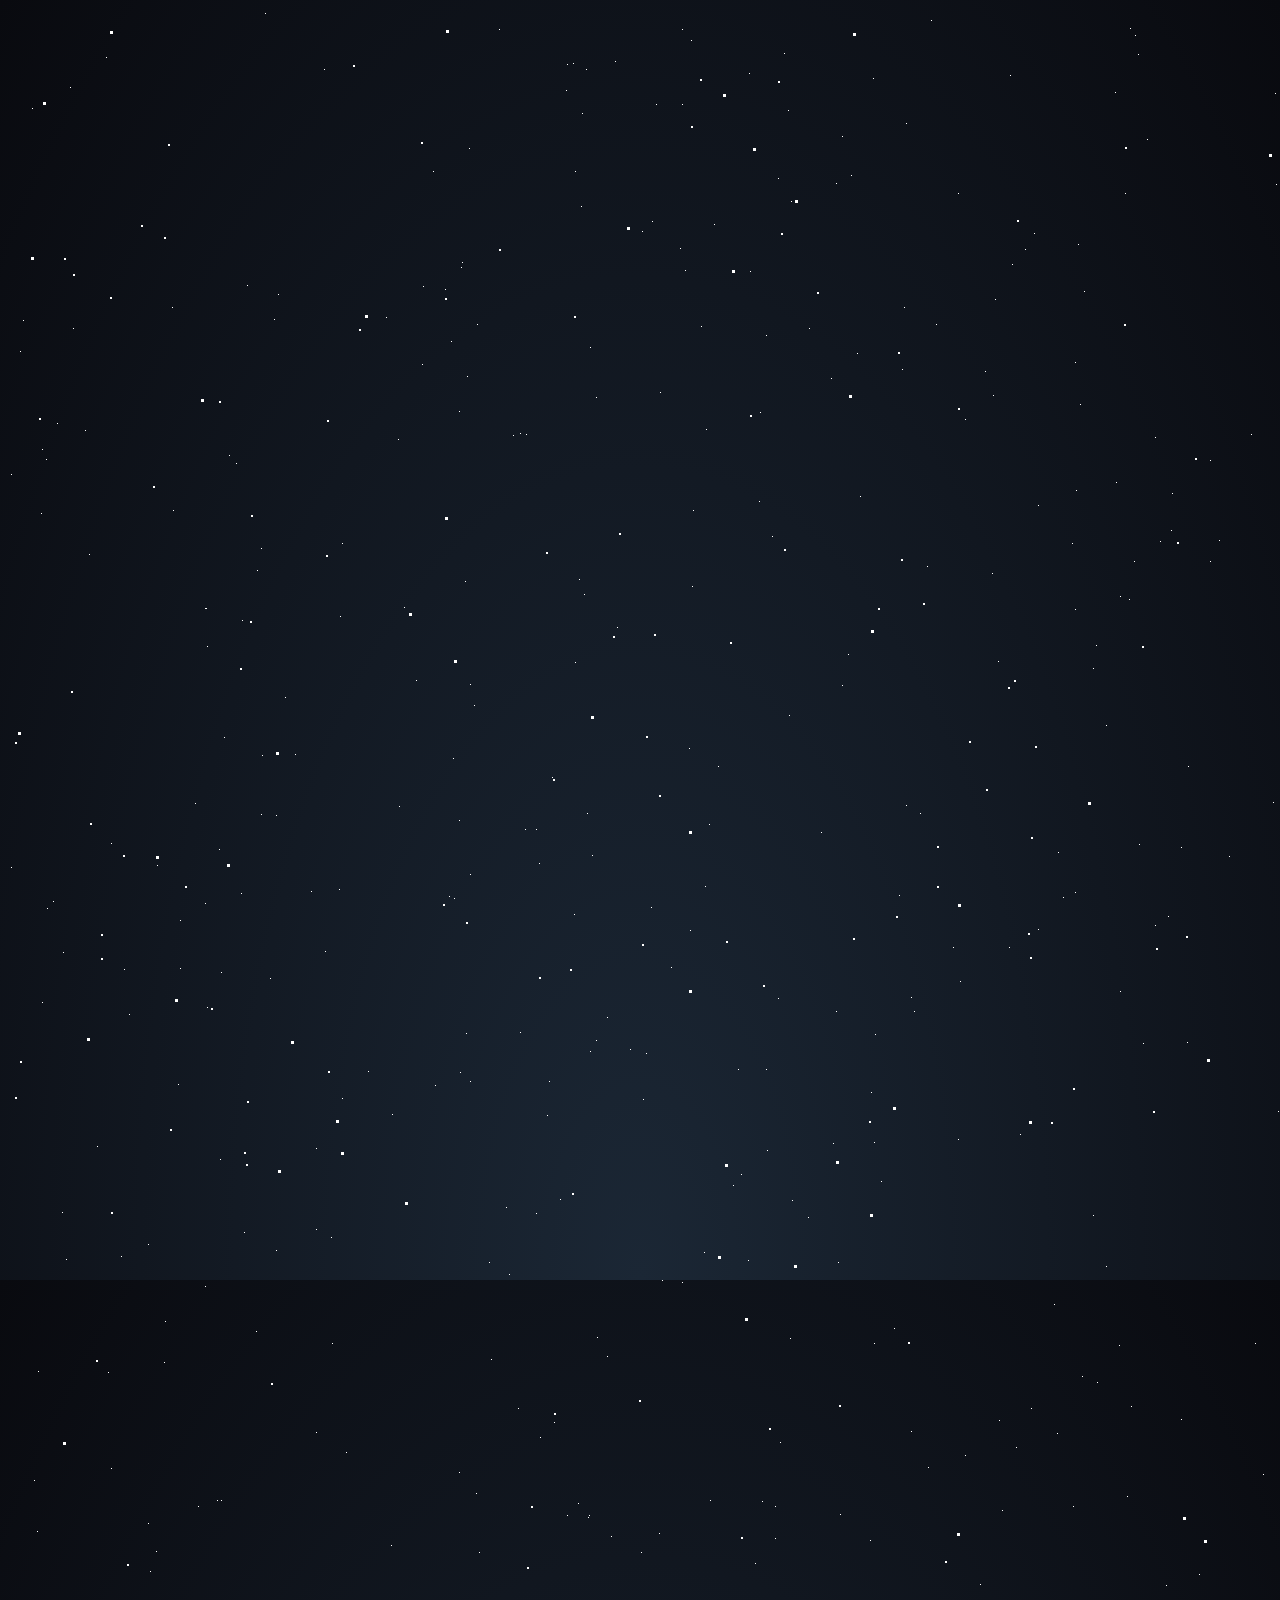
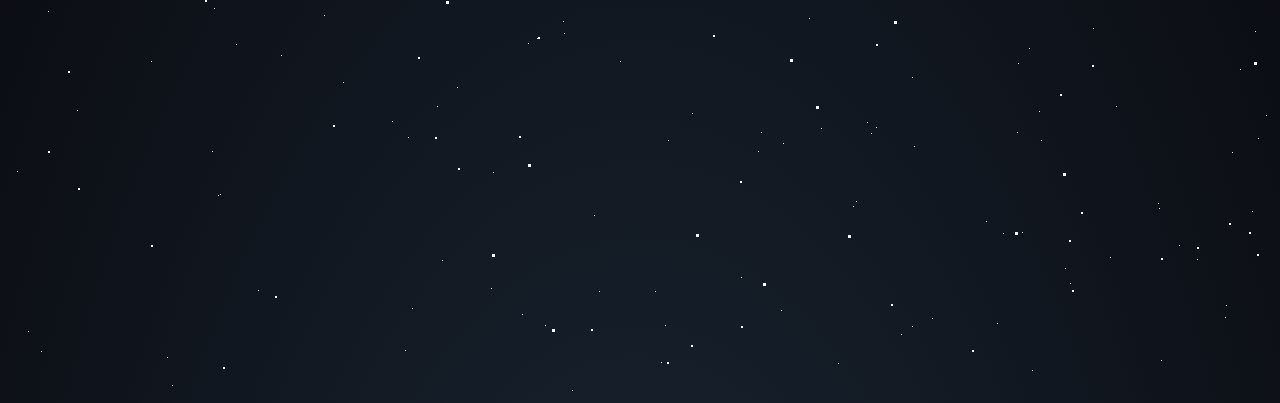
<file: htmlPages/star.html>
<!DOCTYPE html>
<html lang="en">

<head>
    <meta charset="UTF-8">
    <meta name="viewport" content="width=device-width, initial-scale=1.0">
    <title>starBG</title>
    <link href='https://fonts.googleapis.com/css?family=Lato:300,400,700' rel='stylesheet' type='text/css'>
    <style>
        html {
            height: 100vw;
            background: radial-gradient(ellipse at bottom, #1B2735 0%, #090A0F 100%);
            overflow: hidden;
        }

        #stars {
            width: 1px;
            height: 1px;
            background: transparent;
            box-shadow: 1617px 1857px #FFF, 1542px 1813px #FFF, 529px 1630px #FFF, 566px 906px #FFF, 570px 1996px #FFF, 1098px 1258px #FFF, 588px 389px #FFF, 250px 1882px #FFF, 1847px 1968px #FFF, 1301px 1312px #FFF, 1301px 1786px #FFF, 1409px 693px #FFF, 1064px 535px #FFF, 233px 885px #FFF, 867px 1026px #FFF, 1537px 1278px #FFF, 1534px 1723px #FFF, 1624px 1486px #FFF, 1749px 514px #FFF, 103px 835px #FFF, 1107px 84px #FFF, 1123px 1398px #FFF, 773px 1902px #FFF, 253px 806px #FFF, 164px 1977px #FFF, 384px 1713px #FFF, 1468px 1113px #FFF, 396px 599px #FFF, 457px 573px #FFF, 1588px 102px #FFF, 40px 1603px #FFF, 29px 1523px #FFF, 397px 1942px #FFF, 1872px 1871px #FFF, 1656px 1611px #FFF, 904px 1669px #FFF, 928px 316px #FFF, 1341px 728px #FFF, 1004px 256px #FFF, 249px 562px #FFF, 1427px 1872px #FFF, 1547px 98px #FFF, 586px 1807px #FFF, 239px 277px #FFF, 451px 812px #FFF, 303px 883px #FFF, 1864px 1898px #FFF, 989px 1915px #FFF, 1173px 1411px #FFF, 254px 747px #FFF, 1972px 1984px #FFF, 1451px 686px #FFF, 573px 198px #FFF, 89px 1138px #FFF, 759px 1142px #FFF, 1031px 1703px #FFF, 1085px 1207px #FFF, 1218px 1897px #FFF, 1706px 1068px #FFF, 1710px 1705px #FFF, 783px 193px #FFF, 518px 426px #FFF, 1931px 764px #FFF, 1603px 1950px #FFF, 865px 70px #FFF, 391px 798px #FFF, 1539px 880px #FFF, 1180px 758px #FFF, 437px 281px #FFF, 1925px 1702px #FFF, 781px 707px #FFF, 908px 1995px #FFF, 1984px 133px #FFF, 754px 1493px #FFF, 556px 1625px #FFF, 266px 311px #FFF, 331px 881px #FFF, 1139px 131px #FFF, 775px 1735px #FFF, 1074px 1368px #FFF, 570px 1495px #FFF, 501px 1266px #FFF, 599px 1009px #FFF, 634px 223px #FFF, 1008px 1439px #FFF, 81px 546px #FFF, 383px 1537px #FFF, 164px 299px #FFF, 1504px 878px #FFF, 1658px 1738px #FFF, 3px 859px #FFF, 1151px 1800px #FFF, 607px 53px #FFF, 165px 502px #FFF, 170px 1076px #FFF, 268px 1242px #FFF, 1406px 336px #FFF, 1499px 627px #FFF, 1685px 1734px #FFF, 1854px 432px #FFF, 197px 1278px #FFF, 1692px 1468px #FFF, 253px 540px #FFF, 1852px 578px #FFF, 1284px 1202px #FFF, 334px 535px #FFF, 1591px 609px #FFF, 1568px 1298px #FFF, 1933px 1266px #FFF, 1533px 1722px #FFF, 706px 216px #FFF, 1702px 1855px #FFF, 682px 922px #FFF, 1122px 20px #FFF, 1354px 1536px #FFF, 1332px 968px #FFF, 920px 1459px #FFF, 1364px 883px #FFF, 445px 750px #FFF, 1810px 1283px #FFF, 782px 1330px #FFF, 1775px 789px #FFF, 1247px 1335px #FFF, 693px 318px #FFF, 1846px 1178px #FFF, 537px 1917px #FFF, 1085px 660px #FFF, 1847px 1440px #FFF, 830px 1254px #FFF, 977px 363px #FFF, 1582px 83px #FFF, 20px 1923px #FFF, 772px 1434px #FFF, 1640px 758px #FFF, 1179px 1034px #FFF, 1966px 439px #FFF, 1050px 844px #FFF, 753px 1724px #FFF, 1824px 721px #FFF, 1594px 828px #FFF, 1017px 241px #FFF, 1823px 1116px #FFF, 764px 528px #FFF, 1089px 1374px #FFF, 1866px 1878px #FFF, 1684px 1547px #FFF, 1305px 1157px #FFF, 308px 1140px #FFF, 747px 1555px #FFF, 697px 878px #FFF, 1766px 30px #FFF, 1736px 785px #FFF, 1868px 51px #FFF, 1413px 97px #FFF, 453px 259px #FFF, 1769px 647px #FFF, 1790px 40px #FFF, 1703px 907px #FFF, 1864px 692px #FFF, 1829px 1331px #FFF, 273px 1647px #FFF, 378px 309px #FFF, 187px 795px #FFF, 733px 1166px #FFF, 532px 1429px #FFF, 701px 816px #FFF, 924px 1910px #FFF, 425px 163px #FFF, 1611px 1156px #FFF, 648px 96px #FFF, 565px 55px #FFF, 1896px 659px #FFF, 681px 740px #FFF, 674px 21px #FFF, 1952px 1798px #FFF, 752px 404px #FFF, 287px 746px #FFF, 221px 447px #FFF, 657px 1917px #FFF, 468px 1485px #FFF, 49px 415px #FFF, 1615px 409px #FFF, 1010px 1655px #FFF, 1933px 1761px #FFF, 1602px 1789px #FFF, 896px 299px #FFF, 1776px 1398px #FFF, 800px 1209px #FFF, 828px 175px #FFF, 98px 49px #FFF, 308px 1221px #FFF, 677px 262px #FFF, 38px 451px #FFF, 1750px 1351px #FFF, 140px 1236px #FFF, 483px 1351px #FFF, 100px 1364px #FFF, 1997px 678px #FFF, 1068px 482px #FFF, 1732px 110px #FFF, 1643px 1973px #FFF, 1708px 1893px #FFF, 1340px 1142px #FFF, 116px 961px #FFF, 1024px 1962px #FFF, 1244px 1803px #FFF, 113px 1248px #FFF, 567px 654px #FFF, 1415px 131px #FFF, 801px 1610px #FFF, 1593px 1792px #FFF, 1809px 317px #FFF, 898px 115px #FFF, 1117px 185px #FFF, 212px 1786px #FFF, 1379px 365px #FFF, 1469px 477px #FFF, 776px 45px #FFF, 767px 1530px #FFF, 262px 970px #FFF, 750px 1743px #FFF, 674px 1274px #FFF, 1247px 1623px #FFF, 216px 729px #FFF, 898px 797px #FFF, 840px 646px #FFF, 1845px 482px #FFF, 663px 959px #FFF, 1483px 1253px #FFF, 1359px 921px #FFF, 1316px 1406px #FFF, 1057px 1860px #FFF, 156px 1354px #FFF, 452px 1064px #FFF, 834px 677px #FFF, 730px 1061px #FFF, 685px 502px #FFF, 912px 805px #FFF, 1164px 485px #FFF, 635px 1091px #FFF, 1703px 242px #FFF, 1639px 916px #FFF, 1725px 616px #FFF, 1629px 57px #FFF, 33px 505px #FFF, 172px 960px #FFF, 1646px 1908px #FFF, 415px 278px #FFF, 643px 899px #FFF, 1112px 983px #FFF, 1819px 569px #FFF, 1555px 320px #FFF, 1825px 1488px #FFF, 1776px 1780px #FFF, 449px 1679px #FFF, 143px 1653px #FFF, 1147px 429px #FFF, 1343px 1321px #FFF, 1108px 1698px #FFF, 1773px 425px #FFF, 1312px 82px #FFF, 334px 1090px #FFF, 1458px 1376px #FFF, 1250px 1730px #FFF, 528px 821px #FFF, 903px 1423px #FFF, 742px 263px #FFF, 1001px 939px #FFF, 647px 1883px #FFF, 1065px 1498px #FFF, 1992px 737px #FFF, 1464px 811px #FFF, 591px 1883px #FFF, 390px 431px #FFF, 1152px 533px #FFF, 825px 1135px #FFF, 65px 320px #FFF, 54px 1204px #FFF, 1454px 163px #FFF, 862px 1532px #FFF, 813px 1720px #FFF, 1951px 1696px #FFF, 1734px 904px #FFF, 55px 944px #FFF, 612px 1653px #FFF, 1667px 1714px #FFF, 1519px 281px #FFF, 510px 1400px #FFF, 332px 608px #FFF, 1486px 561px #FFF, 1438px 66px #FFF, 1348px 1779px #FFF, 462px 866px #FFF, 1951px 1513px #FFF, 1811px 444px #FFF, 1267px 85px #FFF, 1875px 1349px #FFF, 149px 857px #FFF, 1432px 1156px #FFF, 30px 1363px #FFF, 555px 1613px #FFF, 848px 1793px #FFF, 1451px 1125px #FFF, 1026px 225px #FFF, 1308px 305px #FFF, 228px 455px #FFF, 1640px 60px #FFF, 1070px 236px #FFF, 459px 368px #FFF, 1258px 1707px #FFF, 1348px 1562px #FFF, 1943px 429px #FFF, 1067px 354px #FFF, 544px 769px #FFF, 1737px 377px #FFF, 567px 163px #FFF, 559px 56px #FFF, 1418px 1680px #FFF, 919px 558px #FFF, 1485px 911px #FFF, 9px 1763px #FFF, 69px 1702px #FFF, 462px 676px #FFF, 1999px 1995px #FFF, 204px 1743px #FFF, 1489px 1670px #FFF, 1102px 1849px #FFF, 957px 411px #FFF, 1984px 1423px #FFF, 654px 1272px #FFF, 767px 1498px #FFF, 696px 1244px #FFF, 1126px 553px #FFF, 469px 316px #FFF, 830px 1955px #FFF, 863px 1084px #FFF, 462px 1073px #FFF, 780px 102px #FFF, 1470px 971px #FFF, 579px 805px #FFF, 308px 1424px #FFF, 1488px 883px #FFF, 564px 1982px #FFF, 1131px 836px #FFF, 633px 1544px #FFF, 1917px 1738px #FFF, 578px 61px #FFF, 740px 1252px #FFF, 546px 1414px #FFF, 1381px 1239px #FFF, 1033px 1732px #FFF, 1394px 1412px #FFF, 1732px 1499px #FFF, 1743px 1979px #FFF, 1595px 966px #FFF, 539px 1107px #FFF, 1202px 452px #FFF, 1459px 500px #FFF, 446px 890px #FFF, 849px 345px #FFF, 400px 1729px #FFF, 801px 320px #FFF, 1217px 1909px #FFF, 1751px 1532px #FFF, 1703px 163px #FFF, 868px 1719px #FFF, 674px 96px #FFF, 651px 1525px #FFF, 190px 1498px #FFF, 893px 1926px #FFF, 1784px 1828px #FFF, 770px 170px #FFF, 1021px 1640px #FFF, 1551px 1433px #FFF, 429px 1698px #FFF, 1221px 848px #FFF, 454px 254px #FFF, 1906px 1647px #FFF, 904px 1918px #FFF, 813px 824px #FFF, 784px 1192px #FFF, 622px 1041px #FFF, 1030px 921px #FFF, 1046px 1296px #FFF, 1908px 1604px #FFF, 404px 1900px #FFF, 1643px 1187px #FFF, 483px 1880px #FFF, 77px 422px #FFF, 1875px 280px #FFF, 316px 1607px #FFF, 770px 990px #FFF, 481px 1254px #FFF, 828px 1003px #FFF, 1411px 1232px #FFF, 1714px 330px #FFF, 1173px 839px #FFF, 1935px 489px #FFF, 1896px 1186px #FFF, 733px 1869px #FFF, 1485px 436px #FFF, 335px 1674px #FFF, 142px 1563px #FFF, 1710px 349px #FFF, 1860px 671px #FFF, 660px 1732px #FFF, 1909px 304px #FFF, 1909px 1659px #FFF, 1265px 794px #FFF, 228px 1636px #FFF, 1990px 1838px #FFF, 995px 1825px #FFF, 211px 841px #FFF, 698px 421px #FFF, 644px 213px #FFF, 520px 1635px #FFF, 157px 1313px #FFF, 638px 1045px #FFF, 710px 758px #FFF, 581px 1507px #FFF, 1451px 861px #FFF, 121px 1006px #FFF, 1189px 1851px #FFF, 1969px 1363px #FFF, 1612px 1936px #FFF, 1538px 498px #FFF, 1072px 396px #FFF, 873px 1173px #FFF, 1648px 737px #FFF, 1618px 1939px #FFF, 408px 672px #FFF, 558px 82px #FFF, 1724px 944px #FFF, 1419px 550px #FFF, 923px 12px #FFF, 1666px 50px #FFF, 3px 466px #FFF, 599px 1348px #FFF, 338px 1444px #FFF, 1023px 1400px #FFF, 1843px 1040px #FFF, 1147px 917px #FFF, 1049px 1425px #FFF, 886px 1320px #FFF, 268px 807px #FFF, 1317px 249px #FFF, 531px 855px #FFF, 1534px 105px #FFF, 1014px 1824px #FFF, 323px 1229px #FFF, 1399px 859px #FFF, 1127px 27px #FFF, 39px 900px #FFF, 576px 586px #FFF, 1108px 474px #FFF, 277px 689px #FFF, 1983px 1248px #FFF, 684px 578px #FFF, 609px 619px #FFF, 1396px 1159px #FFF, 148px 1543px #FFF, 843px 167px #FFF, 234px 612px #FFF, 1917px 191px #FFF, 360px 1063px #FFF, 1515px 124px #FFF, 1130px 46px #FFF, 1955px 1194px #FFF, 209px 1492px #FFF, 1898px 497px #FFF, 1111px 1337px #FFF, 528px 1205px #FFF, 1990px 653px #FFF, 172px 912px #FFF, 505px 427px #FFF, 580px 1509px #FFF, 990px 653px #FFF, 582px 1043px #FFF, 1706px 1277px #FFF, 1989px 421px #FFF, 1427px 1154px #FFF, 198px 600px #FFF, 199px 999px #FFF, 1911px 1705px #FFF, 1380px 656px #FFF, 950px 1131px #FFF, 1359px 503px #FFF, 1922px 526px #FFF, 751px 493px #FFF, 1841px 1043px #FFF, 541px 1073px #FFF, 15px 312px #FFF, 199px 638px #FFF, 458px 1025px #FFF, 672px 240px #FFF, 582px 339px #FFF, 1932px 571px #FFF, 1683px 1480px #FFF, 466px 697px #FFF, 62px 79px #FFF, 1525px 1591px #FFF, 852px 488px #FFF, 1921px 627px #FFF, 1158px 1577px #FFF, 866px 1134px #FFF, 994px 1502px #FFF, 1713px 177px #FFF, 1814px 1433px #FFF, 1983px 991px #FFF, 1991px 1322px #FFF, 1770px 829px #FFF, 1202px 553px #FFF, 683px 32px #FFF, 1746px 696px #FFF, 684px 1705px #FFF, 1009px 1724px #FFF, 950px 185px #FFF, 1371px 1720px #FFF, 1575px 1125px #FFF, 1925px 1369px #FFF, 1055px 889px #FFF, 584px 847px #FFF, 1731px 1318px #FFF, 1361px 573px #FFF, 324px 1335px #FFF, 1905px 1665px #FFF, 451px 403px #FFF, 1402px 958px #FFF, 1556px 571px #FFF, 1716px 262px #FFF, 213px 964px #FFF, 12px 343px #FFF, 443px 333px #FFF, 652px 384px #FFF, 140px 1515px #FFF, 1514px 747px #FFF, 1718px 1463px #FFF, 1861px 1526px #FFF, 834px 128px #FFF, 26px 1472px #FFF, 1629px 1543px #FFF, 1430px 1867px #FFF, 1823px 1622px #FFF, 832px 1506px #FFF, 1224px 1744px #FFF, 197px 600px #FFF, 823px 370px #FFF, 1211px 532px #FFF, 471px 1544px #FFF, 1119px 1488px #FFF, 1551px 1251px #FFF, 317px 943px #FFF, 1502px 239px #FFF, 1304px 834px #FFF, 1135px 1035px #FFF, 197px 895px #FFF, 1597px 1469px #FFF, 212px 1151px #FFF, 1637px 1779px #FFF, 1268px 176px #FFF, 1349px 224px #FFF, 1085px 1620px #FFF, 1524px 1879px #FFF, 1769px 1062px #FFF, 1586px 839px #FFF, 1354px 1609px #FFF, 270px 286px #FFF, 1756px 303px #FFF, 1758px 1465px #FFF, 1171px 1837px #FFF, 559px 1507px #FFF, 1332px 89px #FFF, 33px 1943px #FFF, 1341px 160px #FFF, 1956px 1852px #FFF, 1690px 1903px #FFF, 1317px 1384px #FFF, 894px 361px #FFF, 1160px 908px #FFF, 1660px 408px #FFF, 588px 1032px #FFF, 903px 989px #FFF, 1948px 1571px #FFF, 451px 1464px #FFF, 1560px 460px #FFF, 384px 1106px #FFF, 866px 1335px #FFF, 984px 565px #FFF, 741px 65px #FFF, 1483px 83px #FFF, 758px 327px #FFF, 1067px 601px #FFF, 512px 425px #FFF, 1774px 642px #FFF, 589px 1329px #FFF, 1857px 572px #FFF, 1121px 591px #FFF, 34px 994px #FFF, 1805px 1510px #FFF, 1638px 1506px #FFF, 574px 105px #FFF, 1830px 660px #FFF, 1098px 717px #FFF, 1067px 884px #FFF, 427px 1077px #FFF, 485px 1764px #FFF, 1734px 231px #FFF, 891px 887px #FFF, 987px 291px #FFF, 1002px 67px #FFF, 517px 821px #FFF, 1163px 522px #FFF, 906px 1003px #FFF, 1889px 546px #FFF, 1153px 1952px #FFF, 1376px 122px #FFF, 512px 1024px #FFF, 985px 387px #FFF, 257px 5px #FFF, 1270px 1103px #FFF, 1819px 762px #FFF, 1647px 1563px #FFF, 1386px 1580px #FFF, 1995px 459px #FFF, 1030px 497px #FFF, 213px 1492px #FFF, 1654px 951px #FFF, 702px 1492px #FFF, 58px 1251px #FFF, 1062px 1875px #FFF, 1918px 124px #FFF, 859px 1714px #FFF, 45px 893px #FFF, 1292px 1770px #FFF, 1579px 946px #FFF, 991px 1412px #FFF, 441px 888px #FFF, 1387px 1682px #FFF, 1012px 1126px #FFF, 1366px 411px #FFF, 845px 1798px #FFF, 817px 1999px #FFF, 103px 1460px #FFF, 863px 1725px #FFF, 1426px 1417px #FFF, 978px 1813px #FFF, 316px 61px #FFF, 1809px 1151px #FFF, 945px 939px #FFF, 1112px 588px #FFF, 603px 1528px #FFF, 206px 1600px #FFF, 1443px 1254px #FFF, 1722px 319px #FFF, 1191px 1566px #FFF, 725px 1177px #FFF, 210px 1787px #FFF, 1401px 1098px #FFF, 1654px 230px #FFF, 236px 1224px #FFF, 414px 356px #FFF, 1976px 1731px #FFF, 1150px 1795px #FFF, 653px 1954px #FFF, 758px 1061px #FFF, 957px 1447px #FFF, 1414px 608px #FFF, 1854px 1657px #FFF, 1542px 1285px #FFF, 1255px 1466px #FFF, 1076px 283px #FFF, 1596px 820px #FFF, 1312px 1181px #FFF, 906px 1738px #FFF, 952px 973px #FFF, 491px 21px #FFF, 434px 1852px #FFF, 514px 1906px #FFF, 1343px 1583px #FFF, 571px 571px #FFF, 498px 1199px #FFF, 1663px 1799px #FFF, 1549px 1353px #FFF, 24px 100px #FFF, 972px 1576px #FFF, 1243px 426px #FFF, 1371px 1220px #FFF, 34px 441px #FFF, 1339px 1035px #FFF, 1915px 909px #FFF, 159px 1949px #FFF, 1088px 637px #FFF, 1232px 1661px #FFF, 461px 140px #FFF, 1598px 1704px #FFF, 552px 1191px #FFF, 1318px 428px #FFF, 248px 1323px #FFF, 1995px 1925px #FFF, 1734px 835px #FFF;
            animation: animStar 50s linear infinite;
        }

        #stars:after {
            content: " ";
            position: absolute;
            top: 2000px;
            width: 1px;
            height: 1px;
            background: transparent;
            box-shadow: 1617px 1857px #FFF, 1542px 1813px #FFF, 529px 1630px #FFF, 566px 906px #FFF, 570px 1996px #FFF, 1098px 1258px #FFF, 588px 389px #FFF, 250px 1882px #FFF, 1847px 1968px #FFF, 1301px 1312px #FFF, 1301px 1786px #FFF, 1409px 693px #FFF, 1064px 535px #FFF, 233px 885px #FFF, 867px 1026px #FFF, 1537px 1278px #FFF, 1534px 1723px #FFF, 1624px 1486px #FFF, 1749px 514px #FFF, 103px 835px #FFF, 1107px 84px #FFF, 1123px 1398px #FFF, 773px 1902px #FFF, 253px 806px #FFF, 164px 1977px #FFF, 384px 1713px #FFF, 1468px 1113px #FFF, 396px 599px #FFF, 457px 573px #FFF, 1588px 102px #FFF, 40px 1603px #FFF, 29px 1523px #FFF, 397px 1942px #FFF, 1872px 1871px #FFF, 1656px 1611px #FFF, 904px 1669px #FFF, 928px 316px #FFF, 1341px 728px #FFF, 1004px 256px #FFF, 249px 562px #FFF, 1427px 1872px #FFF, 1547px 98px #FFF, 586px 1807px #FFF, 239px 277px #FFF, 451px 812px #FFF, 303px 883px #FFF, 1864px 1898px #FFF, 989px 1915px #FFF, 1173px 1411px #FFF, 254px 747px #FFF, 1972px 1984px #FFF, 1451px 686px #FFF, 573px 198px #FFF, 89px 1138px #FFF, 759px 1142px #FFF, 1031px 1703px #FFF, 1085px 1207px #FFF, 1218px 1897px #FFF, 1706px 1068px #FFF, 1710px 1705px #FFF, 783px 193px #FFF, 518px 426px #FFF, 1931px 764px #FFF, 1603px 1950px #FFF, 865px 70px #FFF, 391px 798px #FFF, 1539px 880px #FFF, 1180px 758px #FFF, 437px 281px #FFF, 1925px 1702px #FFF, 781px 707px #FFF, 908px 1995px #FFF, 1984px 133px #FFF, 754px 1493px #FFF, 556px 1625px #FFF, 266px 311px #FFF, 331px 881px #FFF, 1139px 131px #FFF, 775px 1735px #FFF, 1074px 1368px #FFF, 570px 1495px #FFF, 501px 1266px #FFF, 599px 1009px #FFF, 634px 223px #FFF, 1008px 1439px #FFF, 81px 546px #FFF, 383px 1537px #FFF, 164px 299px #FFF, 1504px 878px #FFF, 1658px 1738px #FFF, 3px 859px #FFF, 1151px 1800px #FFF, 607px 53px #FFF, 165px 502px #FFF, 170px 1076px #FFF, 268px 1242px #FFF, 1406px 336px #FFF, 1499px 627px #FFF, 1685px 1734px #FFF, 1854px 432px #FFF, 197px 1278px #FFF, 1692px 1468px #FFF, 253px 540px #FFF, 1852px 578px #FFF, 1284px 1202px #FFF, 334px 535px #FFF, 1591px 609px #FFF, 1568px 1298px #FFF, 1933px 1266px #FFF, 1533px 1722px #FFF, 706px 216px #FFF, 1702px 1855px #FFF, 682px 922px #FFF, 1122px 20px #FFF, 1354px 1536px #FFF, 1332px 968px #FFF, 920px 1459px #FFF, 1364px 883px #FFF, 445px 750px #FFF, 1810px 1283px #FFF, 782px 1330px #FFF, 1775px 789px #FFF, 1247px 1335px #FFF, 693px 318px #FFF, 1846px 1178px #FFF, 537px 1917px #FFF, 1085px 660px #FFF, 1847px 1440px #FFF, 830px 1254px #FFF, 977px 363px #FFF, 1582px 83px #FFF, 20px 1923px #FFF, 772px 1434px #FFF, 1640px 758px #FFF, 1179px 1034px #FFF, 1966px 439px #FFF, 1050px 844px #FFF, 753px 1724px #FFF, 1824px 721px #FFF, 1594px 828px #FFF, 1017px 241px #FFF, 1823px 1116px #FFF, 764px 528px #FFF, 1089px 1374px #FFF, 1866px 1878px #FFF, 1684px 1547px #FFF, 1305px 1157px #FFF, 308px 1140px #FFF, 747px 1555px #FFF, 697px 878px #FFF, 1766px 30px #FFF, 1736px 785px #FFF, 1868px 51px #FFF, 1413px 97px #FFF, 453px 259px #FFF, 1769px 647px #FFF, 1790px 40px #FFF, 1703px 907px #FFF, 1864px 692px #FFF, 1829px 1331px #FFF, 273px 1647px #FFF, 378px 309px #FFF, 187px 795px #FFF, 733px 1166px #FFF, 532px 1429px #FFF, 701px 816px #FFF, 924px 1910px #FFF, 425px 163px #FFF, 1611px 1156px #FFF, 648px 96px #FFF, 565px 55px #FFF, 1896px 659px #FFF, 681px 740px #FFF, 674px 21px #FFF, 1952px 1798px #FFF, 752px 404px #FFF, 287px 746px #FFF, 221px 447px #FFF, 657px 1917px #FFF, 468px 1485px #FFF, 49px 415px #FFF, 1615px 409px #FFF, 1010px 1655px #FFF, 1933px 1761px #FFF, 1602px 1789px #FFF, 896px 299px #FFF, 1776px 1398px #FFF, 800px 1209px #FFF, 828px 175px #FFF, 98px 49px #FFF, 308px 1221px #FFF, 677px 262px #FFF, 38px 451px #FFF, 1750px 1351px #FFF, 140px 1236px #FFF, 483px 1351px #FFF, 100px 1364px #FFF, 1997px 678px #FFF, 1068px 482px #FFF, 1732px 110px #FFF, 1643px 1973px #FFF, 1708px 1893px #FFF, 1340px 1142px #FFF, 116px 961px #FFF, 1024px 1962px #FFF, 1244px 1803px #FFF, 113px 1248px #FFF, 567px 654px #FFF, 1415px 131px #FFF, 801px 1610px #FFF, 1593px 1792px #FFF, 1809px 317px #FFF, 898px 115px #FFF, 1117px 185px #FFF, 212px 1786px #FFF, 1379px 365px #FFF, 1469px 477px #FFF, 776px 45px #FFF, 767px 1530px #FFF, 262px 970px #FFF, 750px 1743px #FFF, 674px 1274px #FFF, 1247px 1623px #FFF, 216px 729px #FFF, 898px 797px #FFF, 840px 646px #FFF, 1845px 482px #FFF, 663px 959px #FFF, 1483px 1253px #FFF, 1359px 921px #FFF, 1316px 1406px #FFF, 1057px 1860px #FFF, 156px 1354px #FFF, 452px 1064px #FFF, 834px 677px #FFF, 730px 1061px #FFF, 685px 502px #FFF, 912px 805px #FFF, 1164px 485px #FFF, 635px 1091px #FFF, 1703px 242px #FFF, 1639px 916px #FFF, 1725px 616px #FFF, 1629px 57px #FFF, 33px 505px #FFF, 172px 960px #FFF, 1646px 1908px #FFF, 415px 278px #FFF, 643px 899px #FFF, 1112px 983px #FFF, 1819px 569px #FFF, 1555px 320px #FFF, 1825px 1488px #FFF, 1776px 1780px #FFF, 449px 1679px #FFF, 143px 1653px #FFF, 1147px 429px #FFF, 1343px 1321px #FFF, 1108px 1698px #FFF, 1773px 425px #FFF, 1312px 82px #FFF, 334px 1090px #FFF, 1458px 1376px #FFF, 1250px 1730px #FFF, 528px 821px #FFF, 903px 1423px #FFF, 742px 263px #FFF, 1001px 939px #FFF, 647px 1883px #FFF, 1065px 1498px #FFF, 1992px 737px #FFF, 1464px 811px #FFF, 591px 1883px #FFF, 390px 431px #FFF, 1152px 533px #FFF, 825px 1135px #FFF, 65px 320px #FFF, 54px 1204px #FFF, 1454px 163px #FFF, 862px 1532px #FFF, 813px 1720px #FFF, 1951px 1696px #FFF, 1734px 904px #FFF, 55px 944px #FFF, 612px 1653px #FFF, 1667px 1714px #FFF, 1519px 281px #FFF, 510px 1400px #FFF, 332px 608px #FFF, 1486px 561px #FFF, 1438px 66px #FFF, 1348px 1779px #FFF, 462px 866px #FFF, 1951px 1513px #FFF, 1811px 444px #FFF, 1267px 85px #FFF, 1875px 1349px #FFF, 149px 857px #FFF, 1432px 1156px #FFF, 30px 1363px #FFF, 555px 1613px #FFF, 848px 1793px #FFF, 1451px 1125px #FFF, 1026px 225px #FFF, 1308px 305px #FFF, 228px 455px #FFF, 1640px 60px #FFF, 1070px 236px #FFF, 459px 368px #FFF, 1258px 1707px #FFF, 1348px 1562px #FFF, 1943px 429px #FFF, 1067px 354px #FFF, 544px 769px #FFF, 1737px 377px #FFF, 567px 163px #FFF, 559px 56px #FFF, 1418px 1680px #FFF, 919px 558px #FFF, 1485px 911px #FFF, 9px 1763px #FFF, 69px 1702px #FFF, 462px 676px #FFF, 1999px 1995px #FFF, 204px 1743px #FFF, 1489px 1670px #FFF, 1102px 1849px #FFF, 957px 411px #FFF, 1984px 1423px #FFF, 654px 1272px #FFF, 767px 1498px #FFF, 696px 1244px #FFF, 1126px 553px #FFF, 469px 316px #FFF, 830px 1955px #FFF, 863px 1084px #FFF, 462px 1073px #FFF, 780px 102px #FFF, 1470px 971px #FFF, 579px 805px #FFF, 308px 1424px #FFF, 1488px 883px #FFF, 564px 1982px #FFF, 1131px 836px #FFF, 633px 1544px #FFF, 1917px 1738px #FFF, 578px 61px #FFF, 740px 1252px #FFF, 546px 1414px #FFF, 1381px 1239px #FFF, 1033px 1732px #FFF, 1394px 1412px #FFF, 1732px 1499px #FFF, 1743px 1979px #FFF, 1595px 966px #FFF, 539px 1107px #FFF, 1202px 452px #FFF, 1459px 500px #FFF, 446px 890px #FFF, 849px 345px #FFF, 400px 1729px #FFF, 801px 320px #FFF, 1217px 1909px #FFF, 1751px 1532px #FFF, 1703px 163px #FFF, 868px 1719px #FFF, 674px 96px #FFF, 651px 1525px #FFF, 190px 1498px #FFF, 893px 1926px #FFF, 1784px 1828px #FFF, 770px 170px #FFF, 1021px 1640px #FFF, 1551px 1433px #FFF, 429px 1698px #FFF, 1221px 848px #FFF, 454px 254px #FFF, 1906px 1647px #FFF, 904px 1918px #FFF, 813px 824px #FFF, 784px 1192px #FFF, 622px 1041px #FFF, 1030px 921px #FFF, 1046px 1296px #FFF, 1908px 1604px #FFF, 404px 1900px #FFF, 1643px 1187px #FFF, 483px 1880px #FFF, 77px 422px #FFF, 1875px 280px #FFF, 316px 1607px #FFF, 770px 990px #FFF, 481px 1254px #FFF, 828px 1003px #FFF, 1411px 1232px #FFF, 1714px 330px #FFF, 1173px 839px #FFF, 1935px 489px #FFF, 1896px 1186px #FFF, 733px 1869px #FFF, 1485px 436px #FFF, 335px 1674px #FFF, 142px 1563px #FFF, 1710px 349px #FFF, 1860px 671px #FFF, 660px 1732px #FFF, 1909px 304px #FFF, 1909px 1659px #FFF, 1265px 794px #FFF, 228px 1636px #FFF, 1990px 1838px #FFF, 995px 1825px #FFF, 211px 841px #FFF, 698px 421px #FFF, 644px 213px #FFF, 520px 1635px #FFF, 157px 1313px #FFF, 638px 1045px #FFF, 710px 758px #FFF, 581px 1507px #FFF, 1451px 861px #FFF, 121px 1006px #FFF, 1189px 1851px #FFF, 1969px 1363px #FFF, 1612px 1936px #FFF, 1538px 498px #FFF, 1072px 396px #FFF, 873px 1173px #FFF, 1648px 737px #FFF, 1618px 1939px #FFF, 408px 672px #FFF, 558px 82px #FFF, 1724px 944px #FFF, 1419px 550px #FFF, 923px 12px #FFF, 1666px 50px #FFF, 3px 466px #FFF, 599px 1348px #FFF, 338px 1444px #FFF, 1023px 1400px #FFF, 1843px 1040px #FFF, 1147px 917px #FFF, 1049px 1425px #FFF, 886px 1320px #FFF, 268px 807px #FFF, 1317px 249px #FFF, 531px 855px #FFF, 1534px 105px #FFF, 1014px 1824px #FFF, 323px 1229px #FFF, 1399px 859px #FFF, 1127px 27px #FFF, 39px 900px #FFF, 576px 586px #FFF, 1108px 474px #FFF, 277px 689px #FFF, 1983px 1248px #FFF, 684px 578px #FFF, 609px 619px #FFF, 1396px 1159px #FFF, 148px 1543px #FFF, 843px 167px #FFF, 234px 612px #FFF, 1917px 191px #FFF, 360px 1063px #FFF, 1515px 124px #FFF, 1130px 46px #FFF, 1955px 1194px #FFF, 209px 1492px #FFF, 1898px 497px #FFF, 1111px 1337px #FFF, 528px 1205px #FFF, 1990px 653px #FFF, 172px 912px #FFF, 505px 427px #FFF, 580px 1509px #FFF, 990px 653px #FFF, 582px 1043px #FFF, 1706px 1277px #FFF, 1989px 421px #FFF, 1427px 1154px #FFF, 198px 600px #FFF, 199px 999px #FFF, 1911px 1705px #FFF, 1380px 656px #FFF, 950px 1131px #FFF, 1359px 503px #FFF, 1922px 526px #FFF, 751px 493px #FFF, 1841px 1043px #FFF, 541px 1073px #FFF, 15px 312px #FFF, 199px 638px #FFF, 458px 1025px #FFF, 672px 240px #FFF, 582px 339px #FFF, 1932px 571px #FFF, 1683px 1480px #FFF, 466px 697px #FFF, 62px 79px #FFF, 1525px 1591px #FFF, 852px 488px #FFF, 1921px 627px #FFF, 1158px 1577px #FFF, 866px 1134px #FFF, 994px 1502px #FFF, 1713px 177px #FFF, 1814px 1433px #FFF, 1983px 991px #FFF, 1991px 1322px #FFF, 1770px 829px #FFF, 1202px 553px #FFF, 683px 32px #FFF, 1746px 696px #FFF, 684px 1705px #FFF, 1009px 1724px #FFF, 950px 185px #FFF, 1371px 1720px #FFF, 1575px 1125px #FFF, 1925px 1369px #FFF, 1055px 889px #FFF, 584px 847px #FFF, 1731px 1318px #FFF, 1361px 573px #FFF, 324px 1335px #FFF, 1905px 1665px #FFF, 451px 403px #FFF, 1402px 958px #FFF, 1556px 571px #FFF, 1716px 262px #FFF, 213px 964px #FFF, 12px 343px #FFF, 443px 333px #FFF, 652px 384px #FFF, 140px 1515px #FFF, 1514px 747px #FFF, 1718px 1463px #FFF, 1861px 1526px #FFF, 834px 128px #FFF, 26px 1472px #FFF, 1629px 1543px #FFF, 1430px 1867px #FFF, 1823px 1622px #FFF, 832px 1506px #FFF, 1224px 1744px #FFF, 197px 600px #FFF, 823px 370px #FFF, 1211px 532px #FFF, 471px 1544px #FFF, 1119px 1488px #FFF, 1551px 1251px #FFF, 317px 943px #FFF, 1502px 239px #FFF, 1304px 834px #FFF, 1135px 1035px #FFF, 197px 895px #FFF, 1597px 1469px #FFF, 212px 1151px #FFF, 1637px 1779px #FFF, 1268px 176px #FFF, 1349px 224px #FFF, 1085px 1620px #FFF, 1524px 1879px #FFF, 1769px 1062px #FFF, 1586px 839px #FFF, 1354px 1609px #FFF, 270px 286px #FFF, 1756px 303px #FFF, 1758px 1465px #FFF, 1171px 1837px #FFF, 559px 1507px #FFF, 1332px 89px #FFF, 33px 1943px #FFF, 1341px 160px #FFF, 1956px 1852px #FFF, 1690px 1903px #FFF, 1317px 1384px #FFF, 894px 361px #FFF, 1160px 908px #FFF, 1660px 408px #FFF, 588px 1032px #FFF, 903px 989px #FFF, 1948px 1571px #FFF, 451px 1464px #FFF, 1560px 460px #FFF, 384px 1106px #FFF, 866px 1335px #FFF, 984px 565px #FFF, 741px 65px #FFF, 1483px 83px #FFF, 758px 327px #FFF, 1067px 601px #FFF, 512px 425px #FFF, 1774px 642px #FFF, 589px 1329px #FFF, 1857px 572px #FFF, 1121px 591px #FFF, 34px 994px #FFF, 1805px 1510px #FFF, 1638px 1506px #FFF, 574px 105px #FFF, 1830px 660px #FFF, 1098px 717px #FFF, 1067px 884px #FFF, 427px 1077px #FFF, 485px 1764px #FFF, 1734px 231px #FFF, 891px 887px #FFF, 987px 291px #FFF, 1002px 67px #FFF, 517px 821px #FFF, 1163px 522px #FFF, 906px 1003px #FFF, 1889px 546px #FFF, 1153px 1952px #FFF, 1376px 122px #FFF, 512px 1024px #FFF, 985px 387px #FFF, 257px 5px #FFF, 1270px 1103px #FFF, 1819px 762px #FFF, 1647px 1563px #FFF, 1386px 1580px #FFF, 1995px 459px #FFF, 1030px 497px #FFF, 213px 1492px #FFF, 1654px 951px #FFF, 702px 1492px #FFF, 58px 1251px #FFF, 1062px 1875px #FFF, 1918px 124px #FFF, 859px 1714px #FFF, 45px 893px #FFF, 1292px 1770px #FFF, 1579px 946px #FFF, 991px 1412px #FFF, 441px 888px #FFF, 1387px 1682px #FFF, 1012px 1126px #FFF, 1366px 411px #FFF, 845px 1798px #FFF, 817px 1999px #FFF, 103px 1460px #FFF, 863px 1725px #FFF, 1426px 1417px #FFF, 978px 1813px #FFF, 316px 61px #FFF, 1809px 1151px #FFF, 945px 939px #FFF, 1112px 588px #FFF, 603px 1528px #FFF, 206px 1600px #FFF, 1443px 1254px #FFF, 1722px 319px #FFF, 1191px 1566px #FFF, 725px 1177px #FFF, 210px 1787px #FFF, 1401px 1098px #FFF, 1654px 230px #FFF, 236px 1224px #FFF, 414px 356px #FFF, 1976px 1731px #FFF, 1150px 1795px #FFF, 653px 1954px #FFF, 758px 1061px #FFF, 957px 1447px #FFF, 1414px 608px #FFF, 1854px 1657px #FFF, 1542px 1285px #FFF, 1255px 1466px #FFF, 1076px 283px #FFF, 1596px 820px #FFF, 1312px 1181px #FFF, 906px 1738px #FFF, 952px 973px #FFF, 491px 21px #FFF, 434px 1852px #FFF, 514px 1906px #FFF, 1343px 1583px #FFF, 571px 571px #FFF, 498px 1199px #FFF, 1663px 1799px #FFF, 1549px 1353px #FFF, 24px 100px #FFF, 972px 1576px #FFF, 1243px 426px #FFF, 1371px 1220px #FFF, 34px 441px #FFF, 1339px 1035px #FFF, 1915px 909px #FFF, 159px 1949px #FFF, 1088px 637px #FFF, 1232px 1661px #FFF, 461px 140px #FFF, 1598px 1704px #FFF, 552px 1191px #FFF, 1318px 428px #FFF, 248px 1323px #FFF, 1995px 1925px #FFF, 1734px 835px #FFF;
        }

        #stars2 {
            width: 2px;
            height: 2px;
            background: transparent;
            box-shadow: 1424px 337px #FFF, 1148px 939px #FFF, 1178px 927px #FFF, 605px 627px #FFF, 1364px 275px #FFF, 145px 477px #FFF, 1052px 1685px #FFF, 1988px 204px #FFF, 102px 288px #FFF, 1866px 1811px #FFF, 437px 289px #FFF, 88px 1351px #FFF, 888px 907px #FFF, 318px 546px #FFF, 1940px 1083px #FFF, 1567px 399px #FFF, 1731px 1280px #FFF, 1847px 1552px #FFF, 31px 409px #FFF, 1084px 1656px #FFF, 1728px 1505px #FFF, 1993px 1645px #FFF, 1416px 1372px #FFF, 562px 960px #FFF, 1471px 1289px #FFF, 1401px 29px #FFF, 634px 935px #FFF, 1414px 1033px #FFF, 1638px 49px #FFF, 1073px 1803px #FFF, 1022px 948px #FFF, 1636px 1323px #FFF, 761px 1419px #FFF, 1463px 1369px #FFF, 583px 1920px #FFF, 1978px 1813px #FFF, 1221px 1814px #FFF, 1153px 1849px #FFF, 900px 1333px #FFF, 868px 1635px #FFF, 831px 1396px #FFF, 1321px 1366px #FFF, 7px 733px #FFF, 236px 1143px #FFF, 177px 877px #FFF, 450px 1759px #FFF, 115px 846px #FFF, 1713px 705px #FFF, 538px 543px #FFF, 1800px 316px #FFF, 143px 1836px #FFF, 519px 1558px #FFF, 1187px 449px #FFF, 232px 659px #FFF, 160px 135px #FFF, 638px 727px #FFF, 964px 1941px #FFF, 929px 877px #FFF, 564px 1184px #FFF, 1357px 242px #FFF, 410px 1648px #FFF, 1864px 1363px #FFF, 1658px 1151px #FFF, 1742px 1368px #FFF, 203px 999px #FFF, 458px 913px #FFF, 40px 1742px #FFF, 211px 392px #FFF, 1064px 1881px #FFF, 937px 1552px #FFF, 1552px 844px #FFF, 705px 1626px #FFF, 722px 633px #FFF, 1747px 1868px #FFF, 961px 732px #FFF, 12px 1052px #FFF, 413px 133px #FFF, 320px 1062px #FFF, 845px 929px #FFF, 1134px 637px #FFF, 65px 265px #FFF, 1249px 1845px #FFF, 435px 895px #FFF, 1402px 1866px #FFF, 530px 1628px #FFF, 950px 399px #FFF, 215px 1958px #FFF, 1189px 1838px #FFF, 809px 283px #FFF, 1006px 671px #FFF, 915px 594px #FFF, 1708px 1026px #FFF, 1241px 1823px #FFF, 1768px 1690px #FFF, 883px 1895px #FFF, 733px 1528px #FFF, 1874px 1270px #FFF, 611px 524px #FFF, 692px 70px #FFF, 239px 1092px #FFF, 1454px 102px #FFF, 1065px 1079px #FFF, 1742px 1724px #FFF, 929px 837px #FFF, 1327px 118px #FFF, 56px 249px #FFF, 1458px 1482px #FFF, 1391px 1277px #FFF, 1020px 924px #FFF, 683px 117px #FFF, 1169px 533px #FFF, 546px 1404px #FFF, 646px 625px #FFF, 978px 780px #FFF, 1831px 1038px #FFF, 1494px 35px #FFF, 566px 307px #FFF, 511px 1727px #FFF, 1431px 180px #FFF, 213px 1994px #FFF, 1996px 529px #FFF, 1837px 897px #FFF, 1027px 737px #FFF, 238px 1155px #FFF, 1849px 1208px #FFF, 1480px 841px #FFF, 93px 949px #FFF, 267px 1887px #FFF, 870px 599px #FFF, 345px 56px #FFF, 1061px 1831px #FFF, 103px 1203px #FFF, 893px 550px #FFF, 1291px 661px #FFF, 890px 343px #FFF, 1443px 187px #FFF, 651px 786px #FFF, 718px 932px #FFF, 773px 224px #FFF, 1976px 620px #FFF, 1116px 315px #FFF, 742px 406px #FFF, 63px 682px #FFF, 733px 1917px #FFF, 1043px 1113px #FFF, 263px 1374px #FFF, 659px 1953px #FFF, 1955px 252px #FFF, 1404px 1197px #FFF, 683px 1936px #FFF, 162px 1120px #FFF, 1758px 894px #FFF, 732px 1772px #FFF, 861px 1112px #FFF, 133px 216px #FFF, 156px 228px #FFF, 1633px 869px #FFF, 427px 1728px #FFF, 1871px 368px #FFF, 1117px 138px #FFF, 631px 1391px #FFF, 523px 1497px #FFF, 1471px 1232px #FFF, 93px 925px #FFF, 1000px 678px #FFF, 1565px 1104px #FFF, 545px 770px #FFF, 1009px 211px #FFF, 325px 1716px #FFF, 1725px 805px #FFF, 351px 320px #FFF, 243px 506px #FFF, 1412px 1490px #FFF, 1381px 1773px #FFF, 1023px 828px #FFF, 1985px 201px #FFF, 531px 968px #FFF, 119px 1555px #FFF, 82px 814px #FFF, 1853px 1995px #FFF, 1378px 1840px #FFF, 1742px 1126px #FFF, 491px 240px #FFF, 1951px 1630px #FFF, 60px 1662px #FFF, 770px 72px #FFF, 7px 1088px #FFF, 70px 1779px #FFF, 755px 976px #FFF, 1732px 1594px #FFF, 1884px 1281px #FFF, 197px 1591px #FFF, 1145px 1102px #FFF, 1724px 948px #FFF, 776px 540px #FFF, 319px 411px #FFF, 1464px 1070px #FFF, 242px 612px #FFF, 1373px 78px #FFF, 1526px 903px #FFF;
            animation: animStar 100s linear infinite;
        }

        #stars2:after {
            content: " ";
            position: absolute;
            top: 2000px;
            width: 2px;
            height: 2px;
            background: transparent;
            box-shadow: 1424px 337px #FFF, 1148px 939px #FFF, 1178px 927px #FFF, 605px 627px #FFF, 1364px 275px #FFF, 145px 477px #FFF, 1052px 1685px #FFF, 1988px 204px #FFF, 102px 288px #FFF, 1866px 1811px #FFF, 437px 289px #FFF, 88px 1351px #FFF, 888px 907px #FFF, 318px 546px #FFF, 1940px 1083px #FFF, 1567px 399px #FFF, 1731px 1280px #FFF, 1847px 1552px #FFF, 31px 409px #FFF, 1084px 1656px #FFF, 1728px 1505px #FFF, 1993px 1645px #FFF, 1416px 1372px #FFF, 562px 960px #FFF, 1471px 1289px #FFF, 1401px 29px #FFF, 634px 935px #FFF, 1414px 1033px #FFF, 1638px 49px #FFF, 1073px 1803px #FFF, 1022px 948px #FFF, 1636px 1323px #FFF, 761px 1419px #FFF, 1463px 1369px #FFF, 583px 1920px #FFF, 1978px 1813px #FFF, 1221px 1814px #FFF, 1153px 1849px #FFF, 900px 1333px #FFF, 868px 1635px #FFF, 831px 1396px #FFF, 1321px 1366px #FFF, 7px 733px #FFF, 236px 1143px #FFF, 177px 877px #FFF, 450px 1759px #FFF, 115px 846px #FFF, 1713px 705px #FFF, 538px 543px #FFF, 1800px 316px #FFF, 143px 1836px #FFF, 519px 1558px #FFF, 1187px 449px #FFF, 232px 659px #FFF, 160px 135px #FFF, 638px 727px #FFF, 964px 1941px #FFF, 929px 877px #FFF, 564px 1184px #FFF, 1357px 242px #FFF, 410px 1648px #FFF, 1864px 1363px #FFF, 1658px 1151px #FFF, 1742px 1368px #FFF, 203px 999px #FFF, 458px 913px #FFF, 40px 1742px #FFF, 211px 392px #FFF, 1064px 1881px #FFF, 937px 1552px #FFF, 1552px 844px #FFF, 705px 1626px #FFF, 722px 633px #FFF, 1747px 1868px #FFF, 961px 732px #FFF, 12px 1052px #FFF, 413px 133px #FFF, 320px 1062px #FFF, 845px 929px #FFF, 1134px 637px #FFF, 65px 265px #FFF, 1249px 1845px #FFF, 435px 895px #FFF, 1402px 1866px #FFF, 530px 1628px #FFF, 950px 399px #FFF, 215px 1958px #FFF, 1189px 1838px #FFF, 809px 283px #FFF, 1006px 671px #FFF, 915px 594px #FFF, 1708px 1026px #FFF, 1241px 1823px #FFF, 1768px 1690px #FFF, 883px 1895px #FFF, 733px 1528px #FFF, 1874px 1270px #FFF, 611px 524px #FFF, 692px 70px #FFF, 239px 1092px #FFF, 1454px 102px #FFF, 1065px 1079px #FFF, 1742px 1724px #FFF, 929px 837px #FFF, 1327px 118px #FFF, 56px 249px #FFF, 1458px 1482px #FFF, 1391px 1277px #FFF, 1020px 924px #FFF, 683px 117px #FFF, 1169px 533px #FFF, 546px 1404px #FFF, 646px 625px #FFF, 978px 780px #FFF, 1831px 1038px #FFF, 1494px 35px #FFF, 566px 307px #FFF, 511px 1727px #FFF, 1431px 180px #FFF, 213px 1994px #FFF, 1996px 529px #FFF, 1837px 897px #FFF, 1027px 737px #FFF, 238px 1155px #FFF, 1849px 1208px #FFF, 1480px 841px #FFF, 93px 949px #FFF, 267px 1887px #FFF, 870px 599px #FFF, 345px 56px #FFF, 1061px 1831px #FFF, 103px 1203px #FFF, 893px 550px #FFF, 1291px 661px #FFF, 890px 343px #FFF, 1443px 187px #FFF, 651px 786px #FFF, 718px 932px #FFF, 773px 224px #FFF, 1976px 620px #FFF, 1116px 315px #FFF, 742px 406px #FFF, 63px 682px #FFF, 733px 1917px #FFF, 1043px 1113px #FFF, 263px 1374px #FFF, 659px 1953px #FFF, 1955px 252px #FFF, 1404px 1197px #FFF, 683px 1936px #FFF, 162px 1120px #FFF, 1758px 894px #FFF, 732px 1772px #FFF, 861px 1112px #FFF, 133px 216px #FFF, 156px 228px #FFF, 1633px 869px #FFF, 427px 1728px #FFF, 1871px 368px #FFF, 1117px 138px #FFF, 631px 1391px #FFF, 523px 1497px #FFF, 1471px 1232px #FFF, 93px 925px #FFF, 1000px 678px #FFF, 1565px 1104px #FFF, 545px 770px #FFF, 1009px 211px #FFF, 325px 1716px #FFF, 1725px 805px #FFF, 351px 320px #FFF, 243px 506px #FFF, 1412px 1490px #FFF, 1381px 1773px #FFF, 1023px 828px #FFF, 1985px 201px #FFF, 531px 968px #FFF, 119px 1555px #FFF, 82px 814px #FFF, 1853px 1995px #FFF, 1378px 1840px #FFF, 1742px 1126px #FFF, 491px 240px #FFF, 1951px 1630px #FFF, 60px 1662px #FFF, 770px 72px #FFF, 7px 1088px #FFF, 70px 1779px #FFF, 755px 976px #FFF, 1732px 1594px #FFF, 1884px 1281px #FFF, 197px 1591px #FFF, 1145px 1102px #FFF, 1724px 948px #FFF, 776px 540px #FFF, 319px 411px #FFF, 1464px 1070px #FFF, 242px 612px #FFF, 1373px 78px #FFF, 1526px 903px #FFF;
        }

        #stars3 {
            width: 3px;
            height: 3px;
            background: transparent;
            box-shadow: 1465px 197px #FFF, 1960px 994px #FFF, 1904px 53px #FFF, 1246px 1651px #FFF, 1834px 1985px #FFF, 950px 893px #FFF, 1553px 1850px #FFF, 1080px 791px #FFF, 55px 1431px #FFF, 619px 216px #FFF, 333px 1141px #FFF, 79px 1027px #FFF, 1387px 1211px #FFF, 1937px 1172px #FFF, 1869px 1927px #FFF, 1905px 1246px #FFF, 1175px 1506px #FFF, 167px 988px #FFF, 23px 246px #FFF, 102px 20px #FFF, 782px 1648px #FFF, 1196px 1529px #FFF, 1772px 1544px #FFF, 715px 83px #FFF, 328px 1109px #FFF, 1387px 1582px #FFF, 1555px 149px #FFF, 688px 1823px #FFF, 841px 384px #FFF, 1747px 1741px #FFF, 681px 979px #FFF, 484px 1843px #FFF, 845px 22px #FFF, 270px 1159px #FFF, 737px 1307px #FFF, 1533px 747px #FFF, 745px 137px #FFF, 544px 1918px #FFF, 1021px 1110px #FFF, 1695px 653px #FFF, 1815px 162px #FFF, 1550px 232px #FFF, 10px 721px #FFF, 885px 1096px #FFF, 583px 705px #FFF, 1599px 1320px #FFF, 828px 1150px #FFF, 1570px 824px #FFF, 268px 741px #FFF, 1707px 721px #FFF, 1536px 861px #FFF, 1055px 1762px #FFF, 1720px 226px #FFF, 717px 1153px #FFF, 219px 853px #FFF, 1626px 1001px #FFF, 1318px 1288px #FFF, 1007px 1821px #FFF, 397px 1191px #FFF, 1513px 1148px #FFF, 446px 649px #FFF, 886px 1610px #FFF, 724px 259px #FFF, 148px 845px #FFF, 401px 602px #FFF, 755px 1872px #FFF, 1472px 1843px #FFF, 438px 19px #FFF, 1604px 460px #FFF, 1984px 476px #FFF, 863px 619px #FFF, 1597px 881px #FFF, 35px 91px #FFF, 808px 1695px #FFF, 1199px 1048px #FFF, 1261px 143px #FFF, 1668px 848px #FFF, 1911px 1135px #FFF, 437px 506px #FFF, 681px 820px #FFF, 1481px 191px #FFF, 1760px 1888px #FFF, 1302px 1791px #FFF, 357px 304px #FFF, 840px 1824px #FFF, 1991px 1025px #FFF, 1923px 1445px #FFF, 786px 1254px #FFF, 1507px 862px #FFF, 520px 1753px #FFF, 1775px 714px #FFF, 438px 1590px #FFF, 949px 1522px #FFF, 1644px 97px #FFF, 787px 189px #FFF, 1702px 855px #FFF, 193px 388px #FFF, 283px 1030px #FFF, 710px 1245px #FFF, 862px 1203px #FFF;
            animation: animStar 150s linear infinite;
        }

        #stars3:after {
            content: " ";
            position: absolute;
            top: 2000px;
            width: 3px;
            height: 3px;
            background: transparent;
            box-shadow: 1465px 197px #FFF, 1960px 994px #FFF, 1904px 53px #FFF, 1246px 1651px #FFF, 1834px 1985px #FFF, 950px 893px #FFF, 1553px 1850px #FFF, 1080px 791px #FFF, 55px 1431px #FFF, 619px 216px #FFF, 333px 1141px #FFF, 79px 1027px #FFF, 1387px 1211px #FFF, 1937px 1172px #FFF, 1869px 1927px #FFF, 1905px 1246px #FFF, 1175px 1506px #FFF, 167px 988px #FFF, 23px 246px #FFF, 102px 20px #FFF, 782px 1648px #FFF, 1196px 1529px #FFF, 1772px 1544px #FFF, 715px 83px #FFF, 328px 1109px #FFF, 1387px 1582px #FFF, 1555px 149px #FFF, 688px 1823px #FFF, 841px 384px #FFF, 1747px 1741px #FFF, 681px 979px #FFF, 484px 1843px #FFF, 845px 22px #FFF, 270px 1159px #FFF, 737px 1307px #FFF, 1533px 747px #FFF, 745px 137px #FFF, 544px 1918px #FFF, 1021px 1110px #FFF, 1695px 653px #FFF, 1815px 162px #FFF, 1550px 232px #FFF, 10px 721px #FFF, 885px 1096px #FFF, 583px 705px #FFF, 1599px 1320px #FFF, 828px 1150px #FFF, 1570px 824px #FFF, 268px 741px #FFF, 1707px 721px #FFF, 1536px 861px #FFF, 1055px 1762px #FFF, 1720px 226px #FFF, 717px 1153px #FFF, 219px 853px #FFF, 1626px 1001px #FFF, 1318px 1288px #FFF, 1007px 1821px #FFF, 397px 1191px #FFF, 1513px 1148px #FFF, 446px 649px #FFF, 886px 1610px #FFF, 724px 259px #FFF, 148px 845px #FFF, 401px 602px #FFF, 755px 1872px #FFF, 1472px 1843px #FFF, 438px 19px #FFF, 1604px 460px #FFF, 1984px 476px #FFF, 863px 619px #FFF, 1597px 881px #FFF, 35px 91px #FFF, 808px 1695px #FFF, 1199px 1048px #FFF, 1261px 143px #FFF, 1668px 848px #FFF, 1911px 1135px #FFF, 437px 506px #FFF, 681px 820px #FFF, 1481px 191px #FFF, 1760px 1888px #FFF, 1302px 1791px #FFF, 357px 304px #FFF, 840px 1824px #FFF, 1991px 1025px #FFF, 1923px 1445px #FFF, 786px 1254px #FFF, 1507px 862px #FFF, 520px 1753px #FFF, 1775px 714px #FFF, 438px 1590px #FFF, 949px 1522px #FFF, 1644px 97px #FFF, 787px 189px #FFF, 1702px 855px #FFF, 193px 388px #FFF, 283px 1030px #FFF, 710px 1245px #FFF, 862px 1203px #FFF;
        }

        #title {
            position: absolute;
            top: 50%;
            left: 0;
            right: 0;
            color: #FFF;
            text-align: center;
            font-family: "lato", sans-serif;
            font-weight: 300;
            font-size: 50px;
            letter-spacing: 10px;
            margin-top: -60px;
            padding-left: 10px;
        }

        #title span {
            background: -webkit-linear-gradient(white, #38495a);
            -webkit-background-clip: text;
            -webkit-text-fill-color: transparent;
        }

        @keyframes animStar {
            from {
                transform: translateY(0px);
            }

            to {
                transform: translateY(-2000px);
            }
        }
    </style>
</head>

<body>
    <div id="stars"></div>
    <div id="stars2"></div>
    <div id="stars3"></div>
</body>

</html>
</file>
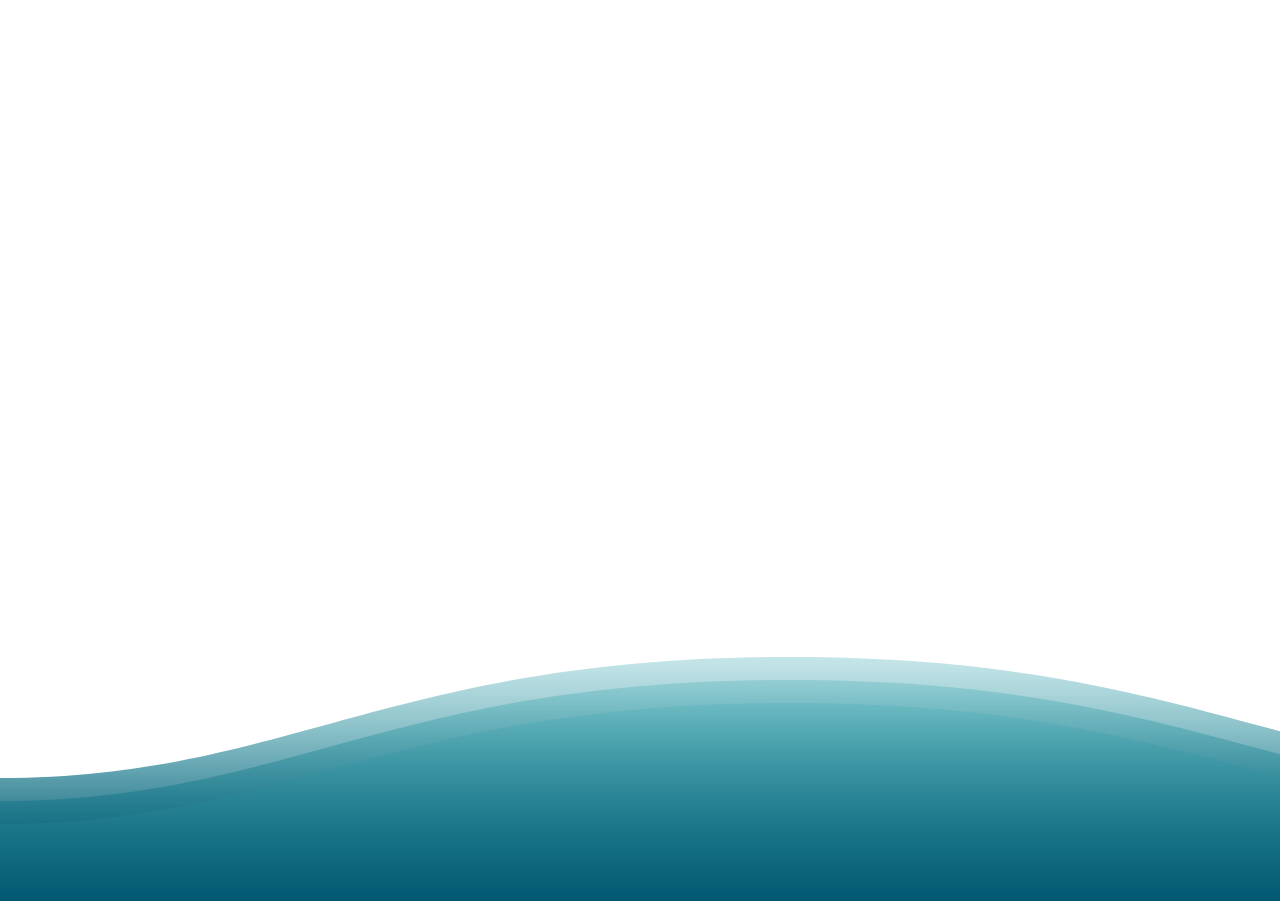
<file: htmlPages/wave.html>
<!DOCTYPE html>
<html lang="en">

<head>
    <meta charset="UTF-8">
    <meta name="viewport" content="width=device-width, initial-scale=1.0">
    <title>Document</title>
    <style>
        body {
            margin: 0;
            padding: 0;
            overflow-x: hidden;
            overflow-y: hidden;
        }

        .container {
            max-width: 100vw;
            margin: 0 auto;
        }

        .waveBox {
            background: radial-gradient(ellipse at center, #fffeea 0%, #fffeea 35%, #b7e8eb 100%);
            overflow: hidden;
        }

        .ocean {
            height: 5%;
            width: 100%;
            position: absolute;
            bottom: 0;
            left: 0;
            background: #015871;
        }

        .wave {
            background: url(../img/wave.svg) repeat-x;
            position: absolute;
            top: -198px;
            width: 6400px;
            height: 198px;
            animation: wave 7s cubic-bezier(0.36, 0.45, 0.63, 0.53) infinite;
            transform: translate3d(0, 0, 0);
        }

        .wave:nth-of-type(2) {
            top: -175px;
            animation: wave 7s cubic-bezier(0.36, 0.45, 0.63, 0.53) -0.125s infinite, swell 7s ease -1.25s infinite;
            opacity: 1;
        }

        .wave:nth-of-type(3) {
            top: -152px;
            animation: wave 7s cubic-bezier(0.36, 0.45, 0.63, 0.53) -0.250s infinite, swell 7s ease -1.s infinite;
            opacity: 1;
        }

        @keyframes wave {
            0% {
                margin-left: 0;
            }

            100% {
                margin-left: -1600px;
            }
        }

        @keyframes swell {

            0%,
            100% {
                transform: translate3d(0, -25px, 0);
            }

            50% {
                transform: translate3d(0, 5px, 0);
            }
        }

        .endWave {
            display: none;
        }
    </style>
</head>

<body>
    <div class="container">
        <section class="waveBox">
            <div class="ocean">
                <div class="wave"></div>
                <div class="wave"></div>
                <div class="wave"></div>
            </div>
        </section>
    </div>
</body>

</html>
</file>
